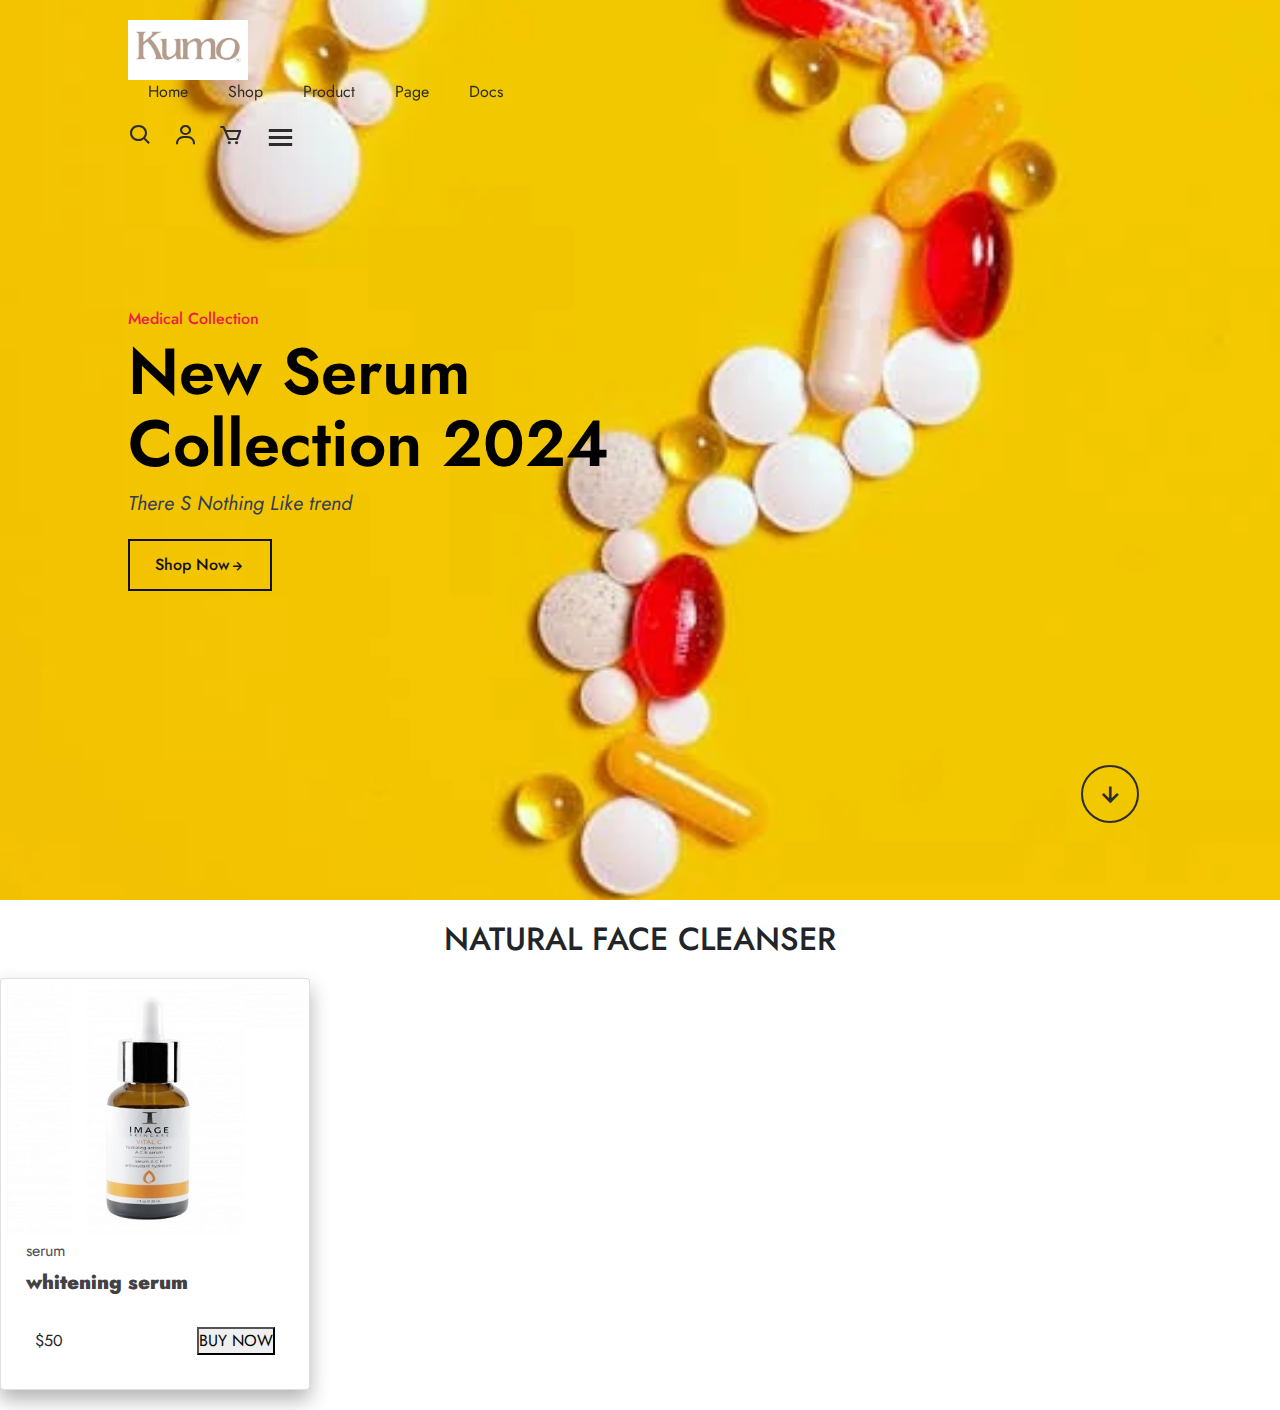
<file: product.html>
<!DOCTYPE html>
<html lang="en">
<head>
    <meta charset="UTF-8">
    <meta name="viewport" content="width=device-width, initial-scale=1.0">
    <title>website</title>
    <!--css-link-->
    <link rel="stylesheet" href="style.css">

    <link rel="preconnect" href="https://fonts.googleapis.com">
<link rel="preconnect" href="https://fonts.gstatic.com" crossorigin>
<link href="https://fonts.googleapis.com/css2?family=Jost:ital,wght@,100;200;300;400;500;600;..700&display=swap" rel="stylesheet">
<link rel="stylesheet" href="https://cdnjs.cloudflare.com/ajax/libs/font-awesome/6.2.1/css/all.min.css"
 integrity="sha512-MV7K8+y+gLIBoVD59lQIYicR65iaqukzvf/nwasF0nqhPay5w/9lJmVM2hMDcnK1OnMGCdVK+iQrJ7lzPJQd1w=="
  crossorigin="anonymous" referrerpolicy="no-referrer" />
  <link rel="stylesheet"
  href="https://unpkg.com/boxicons@latest/css/boxicons.min.css">
  <link rel="stylesheet" href="https://cdn.jsdelivr.net/npm/bootstrap@4.4.1/dist/css/bootstrap.min.css" integrity="sha384-Vkoo8x4CGsO3+Hhxv8T/Q5PaXtkKtu6ug5TOeNV6gBiFeWPGFN9MuhOf23Q9Ifjh" crossorigin="anonymous">
</head>
<body>

    <header>
        <a href="#" class="logo"><img src="logo.png" alt=""></a>

        <ul class="navmenu">
            <li><a href="index.html">home</a></li>
            <li><a href="">shop</a></li>
            <li><a href="product.html">product</a></li>
            <li><a href="#">page</a></li>
            <li><a href="#">Docs</a></li>
        </ul>
        <div class="nav-icon">
            <a href="#"><i class='bx bx-search'></i></a>
            <a href="#"><i class='bx bx-user'></i></a>
            <a href="#"><i class='bx bx-cart'></i></a>

            <div class="bx bx-menu" id="menu-icon"></div> 
        </div>
    </header>
     
    <section class="main-home">
        <div class="main-text">
            <h5>Medical Collection</h5>
            <H1>New Serum <br>Collection 2024</H1> 
            <p>There S Nothing Like trend </p>

            <a href="#" class="main-btn">Shop Now<i class='bx bx-right-arrow-alt'
                ></i></a>
        </div>

        <div class="down-arrow">
            <a href="#trending" class="down"><i class='bx bx-down-arrow-alt'
                 ></i></a>
        </div>
    </section>

    <div class="text">
        <h2>NATURAL FACE CLEANSER</h2>
    </div>
 
   <div class="card">
    <div class="img"><img src="serum2.png" alt=""></div>
    <div class="desc">serum</div>
    <div class="title">whitening serum</div>
    <div class="box">
        
        <div class="price">$50</div>
        <button>BUY NOW</button>
    </div>
   </div>
</file>
<file: style.css>
*{
    margin: 0;
    padding: 0;
    box-sizing: border-box;
    scroll-behavior: smooth;
    font-family: 'jost' , sans-serif;
    list-style: none;
    text-decoration: none;
}  
header{
    position: fixed;
    width: 100%;
    top: 0;
    right: 0;
    z-index: 1000;
    display: flex;
    align-items: center;
    justify-content: space-between;
    padding: 20px 10%;
}
.logo img{
    max-width: 120px;
    height: auto;
}
.navmenu{
    display: flex;
}
.navmenu a{
    color: #2c2c2c;
    font-size: 16px;
    text-transform: capitalize;
    padding: 10px 20px;
    font-weight: 400;
    transition: all .42s ease;
}
.navmenu a:hover{
    color: #ee1c47;
    
}
.nav-icon{
    display:flex;
    align-items: center;
}
.nav-icon i{
    margin-right: 20px;
    color: #2c2c2c;
    font-size: 25px;
    font-weight: 400;
    transition: all .42s ease;
}
.nav-icon i:hover{
    transform: scale(1.1);
    color: #ee1c47;
}
#menu-icon{
    font-size: 35px;
    color: #2c2c2c;
    z-index: 10001;
    cursor: pointer;
}
section{
    padding: 5% 10%;
}
.main-home{
    width: 100%;
    height: 100vh;
    background-image: url(banner-3.webp);
    background-position: center;
    background-size: cover;
    display: grid;
    grid-template-columns: repeat(1, 1fr);
    align-items: center;
}
.main-text h5{
   color: #ee1c47;
   font-size: 16px;
   text-transform: capitalize;
   font-weight: 500;
}
.main-text h1{
    color: #000;
    font-size: 65px;
    text-transform: capitalize;
    line-height: 1.1;
    font-weight: 600;
    margin: 6px 0 10px;
}
.main-text p{
    color: #333c56;
    font-size: 20px;
    font-style: italic;
    margin-bottom: 20px;
}
.main-btn{
    display:inline-block;
    color: #111;
    font-size: 16px;
    font-weight: 500;
    text-transform: capitalize;
    border: 2px solid #111;
    padding: 12px 25px;
    transition: all .42s ease;
}
.main-btn:hover{
    background-color:#000;
    color: #fff;
}.main-btn i{
    vertical-align: middle;
}
.down-arrow{
    position: absolute;
    top: 85%;
    right:11%;
}
.down i{
    font-size: 30px;
    color: #2c2c2c;
    border: 2px solid #2c2c2c;
    border-radius: 50px;
    padding: 12px 12px;
}
.down i:hover{
    background-color: #2c2c2c;
    color: #fff;
    transition: all 42. ease;

}
header.sticky{
    background-color: #fff;
    padding: 20px 10%;
    box-shadow: 0px 0px 10px rgb(0,0,0 /10%) ;
}

/*trending-section-css*/
.center-text h2{
    color: #111;
    font-size: 28px;
    text-transform: capitalize;
    text-align: center;
    margin-bottom: 30px;
}
.center-text span{
    color: #ee1c47;

}
.products{
    display: grid;
    grid-template-columns: repeat(auto-fit, minmax(260px,auto));
    gap: 2rem;
}
.row{
    position: relative;
    transition: all .40s;
}
.row img{
    width: 100%;
    height: auto;
    transition: all .40s;
    
}
.row img:hover{
    transform: scale(0.9);
}
.product-text h5{
    position: absolute;
    top: 13px;
    left: 13px;
    color: #fff;
    font-size: 12px;
    font-weight: 500;
    text-transform: uppercase;
    background-color:#27b737;
    padding: 3px 10px;
    border-radius: 2px;
}
.price button{
    border-radius: 70px;
    padding: 10px;
    max-width: 1000px;
    color: #000;
    margin: auto;
    margin-block-start: 10px;
    
}
.price button:hover{
    background-color: #333c56;
    color: white;
}
.heart-icon{
    position: absolute;
    right: 0;
    font-size: 20px;
}
.heart-icon:hover{
    color:#ee1c47;
}
.ratting i{
    color: #ff8c00;
    font-size: 18px;
}
.price h4{
    color: #151515; 
    font-size: 19px;
    text-transform: capitalize;
    font-weight: 400;
    text-align: center;
    margin: 10px;
}
.price p{
    color: #565656;
    font-size: 20px;
    font-weight: 600;
    text-align: center;
}
.client-reviews{
    background-color: #f3f4f6;
}
.reviews{
    text-align: center;
}
.reviews h3{
    color: #111;
    font-size: 25px;
    text-transform: capitalize;
    text-align: center;
    font-weight: 700;
}
.reviews img{
    width: 100px;
    height: auto;
    border-radius: 50px;
    margin: 10px 0;
}
.reviews p{
    color: #707070;
    font-size: 16px;
    font-weight: 400;
    line-height: 25px;
    margin-bottom: 10px;
}
.reviews{
    font-size: 22px;
    color: #000;
    font-weight: 400;
    text-transform: capitalize;
    margin-bottom: 2px;
}

/*update-section-css*/
.up-center-text h2{
    text-align: center;
    color: #111;
    font-size: 25px;
    text-transform: capitalize;
    font-weight: 700;
    margin-bottom: 30px;
}
.cart img{
    width: 300px;
    height: auto;
    border-radius:5px;
}
.update-cart{
    display: grid;
    grid-template-columns: repeat(auto-fit, minmax(300px, auto));
    gap: 1rem;
}
.cart h5{
    color: #636872;
    font-size: 14px;
    text-transform: capitalize;
    font-weight: 500;
}
.cart h4{
    color: #111;          
    font-size: 18px;
    font-weight: 600;
}
.cart p{
    color: #707070;
    font-size: 15px;
    max-width: 380px;
    line-height: 25px;
    margin-bottom: 12px;
}
.cart h6{
    color: #151515;
    font-size: 14px;
    font-weight: 500;
}


/*contact-section*/
.contact{
    background-color: #f3f4f6;
}
.contact-info{
    display: grid;
    grid-template-columns: repeat(auto-fit, minmax(160px, auto));
    gap: 3rem;
}
.first-info img{
    width: 140px;
    height: auto;
}
.contact-info h4{
    color: #212529;
    font-size: 14px;
    text-transform: uppercase;
    margin-bottom: 10px;
}
.contact-info p{
    color: #565656;
    font-size: 14px;
    font-weight: 400;
    text-transform: capitalize;
    line-height: 1.5;
    margin-bottom: 10px;
    cursor: pointer;
    transition: all .42;
}
.contact-info p:hover{
    color: #ee1c47;
}
.social-icon i{
    color: #565656;
    margin-right: 10px;
    font-size:20px;
    transition: all .42s;
}
.social-icon i:hover{
    transform: scale(1.3);
}
.end-text{
    background-color: #edfff1;
    text-align: center;
    padding: 20px;

}
.end-text p{
    color: #111;
    text-transform: capitalize;
    
}

/*product css*/
.text h2{
    text-align: center;
    margin: 20px;
}
.card{
    width: 310px;
    background: #565656;
    box-shadow: 0 10px 20px rgb(0, 0, 0 ,0.3);
    border-radius: 5px;
    padding: 5px;
    margin-bottom: 20px;
}
.card img{
    height: 250px;
    width: 100%;
}
.card .desc{
    padding: 5px 20px;
    opacity: 0.8;
}
.card .title{
    font-weight: 900;
    font-size: 20px;
    color: #424144;
    padding: 0 20px;
}
.card .box{
    display: flex;
    justify-content: space-between;
    align-items: center;
    padding: 29px;
}
</file>
